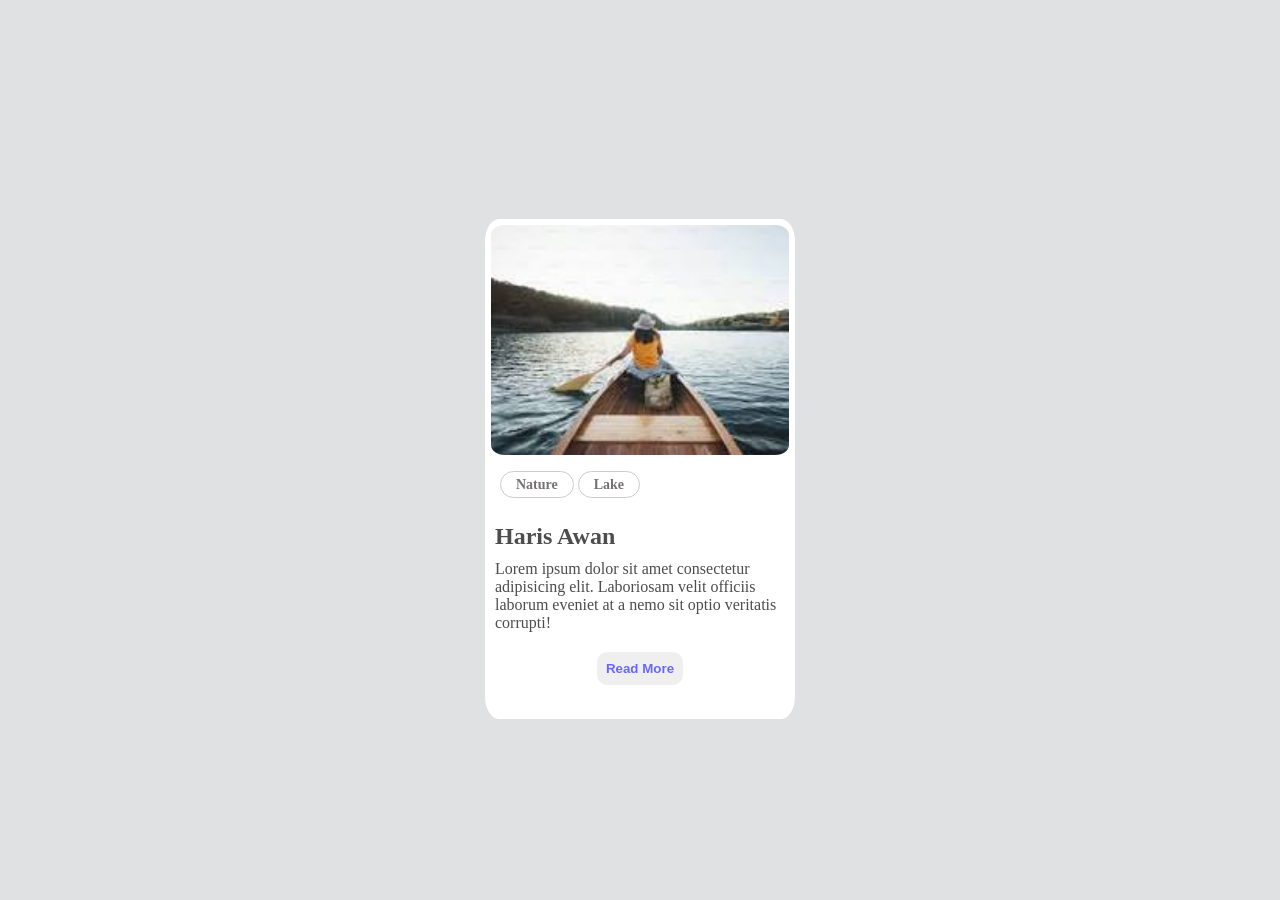
<file: index.html>
<!DOCTYPE html>
<html lang="en">

<head>
    <meta charset="UTF-8">
    <meta name="viewport" content="width=device-width, initial-scale=1.0">
    <title>card</title>
    <link rel="stylesheet" href="style.css">
</head>

<body>
    <div class="box">
        <div class="img">
            <img class="pic"
                src="[data-uri]"
                alt="boat">
        </div>
        <div class="capsule">
            <span>Nature</span>
            <span>Lake</span>
        </div>
        <div class="color">
            <h2>Haris Awan</h2>
            <p>Lorem ipsum dolor sit amet consectetur adipisicing elit. Laboriosam velit officiis laborum eveniet at a
                nemo sit optio veritatis corrupti!</p>
        </div>
        <div class="button">
            <button>Read More</button>
        </div>
    </div>

</body>

</html>
</file>
<file: style.css>
* {
    padding: 0;
    margin: 0;
}

body {
    display: flex;
    justify-content: center;
    align-items: center;
    align-content: center;
    background-color: rgb(224, 225, 227);
    min-height: 100vh;
}

.box { 
     width: 310px;
     max-width: 350px;
     height: 500px;
     background-color: rgb(255, 255, 255);
     margin-top: 3%;
     border-radius: 4.5%;   
    
}

.box:hover {
    box-shadow: 5px 5px 5px gray;
}

.img {
      padding: 6px ;
      border-radius: 4.5%;

}

.color {
    padding: 15px 0px 0px 10px;
    color: rgb(77, 77, 77);
    margin-top: 15px;
}

p {
  margin-top: 10px;  
}

.pic {
    border-radius: 4.5%;
    width: 100%;
}

.capsule span {
    border: 1px solid rgb(205, 204, 204);
    color: rgb(116, 114, 114);
    padding: 5px;
    padding-left: 15px;
    padding-right: 15px;
    border-radius: 30px;
    font-size: 14px;
    font-weight:bold;
}

.capsule {
     margin: 10px 0px 0px 15px ;
}

.button {
    color: aqua;
    text-align: center;
    margin-top: 20px;

}

.button button {
    padding: 9px;
    border: none;
    border-radius: 10px;
    color: rgb(103, 103, 251);
    font-weight: bold;
}

.button button:hover {
    border: 0.5px solid rgb(0, 162, 255);
}
</file>
